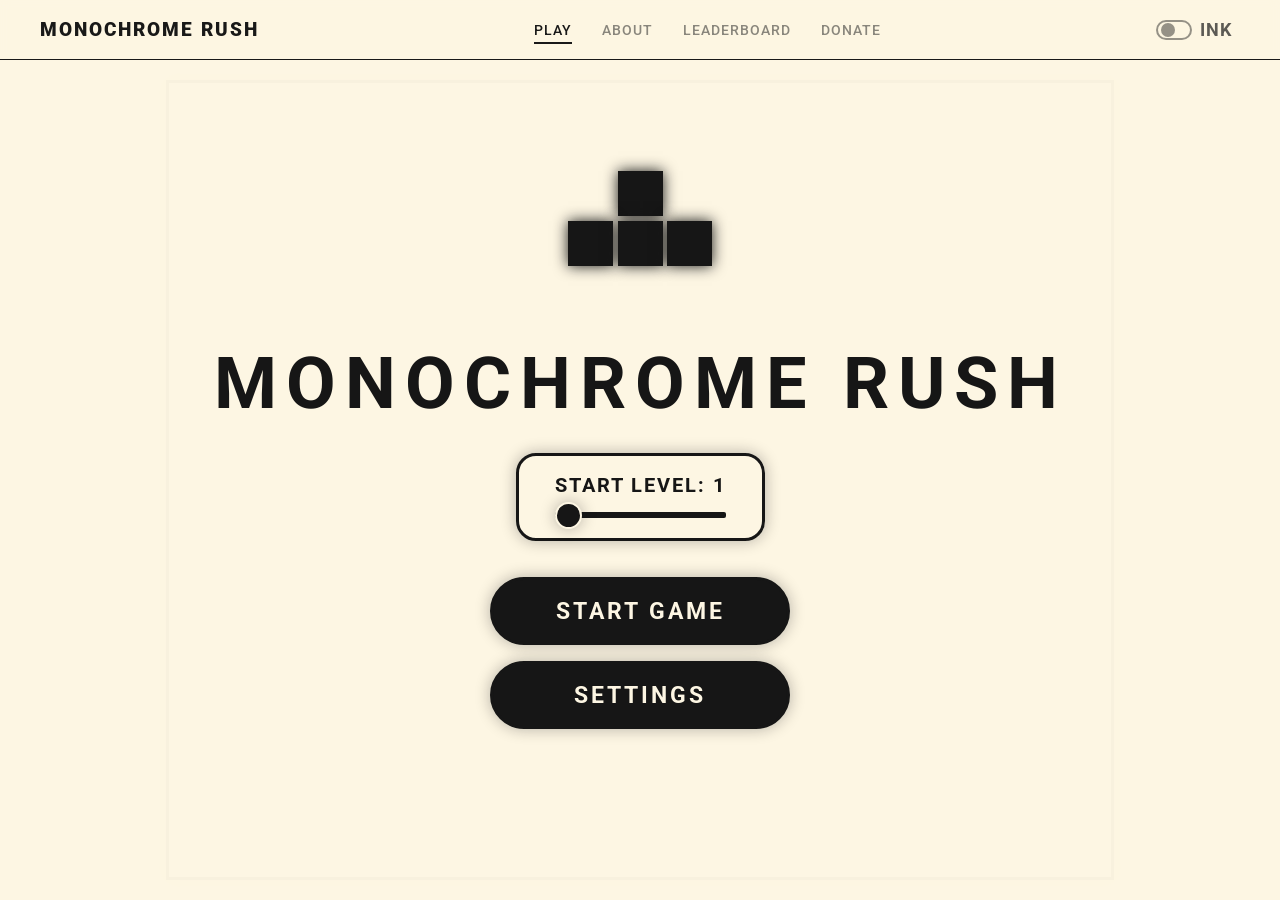
<file: level0/tetris/index.html>
<!doctype html>
<html lang="en">

<head>
  <meta charset="UTF-8" />
  <meta name="viewport" content="width=device-width, initial-scale=1.0" />

  <!-- SEO Meta Tags (brand-safe phrasing) -->
  <title>Monochrome Rush - Minimalist High-Gravity Block Stack</title>
  <meta name="description"
    content="Drop into Monochrome Rush: a minimalist, fan-made, browser-based block stack with high gravity, fast locks, and an addictive single mode built for flow. Practice tight spins, quick clears, and leaderboard runs without downloads.">
  <meta name="keywords"
    content="block puzzle challenge, falling blocks speed, browser puzzle game, stacking trainer, monochrome rush, high gravity puzzle, leaderboard speed run, fast lock delay, competitive puzzle players">
  <meta name="author" content="Eric Lam">
  <link rel="canonical" href="https://monochrome-rush.com/" />

  <!-- Open Graph / Facebook -->
  <meta property="og:type" content="website">
  <meta property="og:url" content="https://monochrome-rush.com/">
  <meta property="og:title" content="Monochrome Rush - High-Gravity Block Stack">
  <meta property="og:description"
    content="Push your limits in a minimalist, fast-paced block-stacking mode with quick locks, sharp spins, and leaderboard runs.">
  <meta property="og:image" content="https://monochrome-rush.com/preview-image.jpg">

  <!-- Twitter -->
  <meta property="twitter:card" content="summary_large_image">
  <meta property="twitter:url" content="https://monochrome-rush.com/">
  <meta property="twitter:title" content="Monochrome Rush - High-Gravity Block Stack">
  <meta property="twitter:description"
    content="Minimalist speed block stack with one fast mode, crisp controls, and a focus on flow and leaderboard chases.">
  <meta property="twitter:image" content="https://monochrome-rush.com/preview-image.jpg">

  <!-- Fonts -->
  <link href="https://fonts.googleapis.com/icon?family=Material+Icons" rel="stylesheet">
  <link rel="preconnect" href="https://fonts.googleapis.com">
  <link rel="preconnect" href="https://fonts.gstatic.com" crossorigin>
  <link
    href="https://fonts.googleapis.com/css2?family=Roboto:ital,wght@0,100;0,300;0,400;0,500;0,700;0,900;1,100;1,300;1,400;1,500;1,700;1,900&display=swap"
    rel="stylesheet">
  <link rel="stylesheet" href="./src/style.css">
  <link rel="icon" type="image/svg+xml" href="favicon.svg">


  <!-- Structured Data (JSON-LD) -->
  <script type="application/ld+json">
  {
    "@context": "https://schema.org",
    "@type": "VideoGame",
    "name": "Monochrome Rush",
    "description": "A minimalist, high-speed block stacking game designed for focus and flow.",
    "genre": ["Puzzle", "Arcade"],
    "playMode": "SinglePlayer",
    "applicationCategory": "Game",
    "operatingSystem": "Any",
    "author": {
      "@type": "Person",
      "name": "Eric Lam"
    },
    "offers": {
      "@type": "Offer",
      "price": "0",
      "priceCurrency": "USD"
    }
  }
  </script>
  <script type="application/ld+json">
  {
    "@context": "https://schema.org",
    "@type": "FAQPage",
    "mainEntity": [
      {
        "@type": "Question",
        "name": "Is Monochrome Rush built for players who want a tougher falling-block challenge?",
        "acceptedAnswer": {
          "@type": "Answer",
          "text": "Yes. Monochrome Rush uses fast gravity, snappy locks, and a focused single mode to help competitive players sharpen stacking, spins, and downstacking in a familiar falling-block ruleset."
        }
      },
      {
        "@type": "Question",
        "name": "What makes the gameplay feel different?",
        "acceptedAnswer": {
          "@type": "Answer",
          "text": "The single mode leans on high gravity and short lock delay. A modern rotation system lets pieces kick off walls for tight spins while a seven-piece bag randomizer keeps shape droughts rare."
        }
      },
      {
        "@type": "Question",
        "name": "How do leaderboards work?",
        "acceptedAnswer": {
          "@type": "Answer",
          "text": "Submit your score and clear time after a run to appear on the global leaderboard. Compete for Rank 1 by optimizing pieces, reducing misdrops, and chaining line clears."
        }
      }
    ]
  }
  </script>
</head>

<body>
  <nav id="top-nav">
    <div class="nav-logo">MONOCHROME RUSH</div>
    <ul class="nav-links">
      <li><a href="#" class="nav-item active" data-target="play-section">PLAY</a></li>
      <li><a href="#" class="nav-item" data-target="about-section">ABOUT</a></li>
      <li><a href="#" class="nav-item" data-target="leaderboard-section">LEADERBOARD</a></li>
      <li><a href="#" class="nav-item" data-target="donate-section">DONATE</a></li>
    </ul>
    <div class="nav-theme-toggle">
      <label class="switch nav-switch">
        <input type="checkbox" id="theme-toggle">
        <span class="slider round"></span>
      </label>
      <span id="theme-label" class="nav-theme-label">INK</span>
    </div>
  </nav>

  <div id="app">
    <main>
      <!-- PLAY SECTION -->
      <section id="play-section" class="page-section active">
        <div class="game-container">
          <canvas id="gameCanvas" width="950" height="800"></canvas>

          <div id="ui-layer">
            <div id="score-display">SCORE: 0</div>
            <div id="level-display">LEVEL: 0</div>
            <div id="lines-display">LINES: 0</div>
            <div id="time-display">00:00.00</div>
          </div>
        </div>

      </section>

      <!-- ABOUT SECTION -->
      <section id="about-section" class="page-section hidden">
        <div class="content-container about-minimal">
          <h1>Monochrome Rush</h1>
          <p class="intro">A minimalist, browser-based block stack. One mode. High gravity. Fast locks. No clutter.</p>

          <div class="about-block">
            <h2>Controls</h2>
            <ul>
              <li>← → move &nbsp;·&nbsp; ↓ soft drop &nbsp;·&nbsp; Space hard drop</li>
              <li>Z / X rotate &nbsp;·&nbsp; C hold &nbsp;·&nbsp; ESC pause</li>
            </ul>
          </div>

          <div class="about-block">
            <h2>Credits</h2>
            <ul>
              <li><strong>Eric Lam</strong> — Developer</li>
            </ul>
          </div>

          <p class="legal-note">Fan-made. Not affiliated with The Tetris Company.</p>
        </div>
      </section>

      <!-- LEADERBOARD SECTION -->
      <section id="leaderboard-section" class="page-section hidden">
        <div class="content-container">
          <div class="leaderboard-header">
            <h1>Leaderboard</h1>
            <button id="leaderboard-refresh-btn" class="btn-secondary" title="Refresh leaderboard">&#8635;</button>
          </div>
          <div id="leaderboard-loading"><div class="spinner"></div></div>
          <div id="leaderboard-content" class="leaderboard-placeholder hidden">
            <div id="leaderboard-list">
              <!-- Dynamic Rows will be injected here -->
            </div>
          </div>
        </div>
      </section>

      <!-- DONATE SECTION -->
      <section id="donate-section" class="page-section hidden">
        <div class="content-container donate-container">
          <p class="donate-intro">Monochrome Rush is free, ad-free, and built for players — if you want to keep the leaderboard running, this is how.</p>
          <button id="confirm-donate-btn">PROCEED TO DONATE ($1)</button>
        </div>
      </section>
    </main>

    <div id="menu-overlay" class="overlay">
      <div class="logo-icon">
        <div class="logo-block"></div>
        <div class="logo-block"></div>
        <div class="logo-block"></div>
        <div class="logo-block"></div>
      </div>
      <h1>MONOCHROME RUSH</h1>
      <div class="menu-item level-selector-container">
        <label for="start-level">START LEVEL: <span id="start-level-value">1</span></label>
        <input type="range" id="start-level" min="1" max="25" value="1">
      </div>

      <button id="start-btn">START GAME</button>
      <button id="menu-settings-btn">SETTINGS</button>
    </div>

    <div id="game-over-overlay" class="overlay hidden">
      <h1>GAME OVER</h1>
      <div id="final-score">SCORE: 0</div>

      <div id="highscore-form" class="hidden">
        <label for="player-name" id="player-name-label">ENTER YOUR NAME FOR THE LEADERBOARD</label>
        <input type="text" id="player-name" placeholder="YOUR NAME" maxlength="15" autocapitalize="none" autocomplete="off">
        <button id="submit-score-btn">SUBMIT SCORE</button>
      </div>

      <div id="score-submit-success" class="hidden">SCORE SUBMITTED!</div>
      <button id="restart-btn">RETRY</button>
      <button id="back-to-menu-btn">MAIN MENU</button>
      <button id="view-leaderboard-btn">LEADERBOARD</button>
    </div>

    <div id="victory-overlay" class="overlay hidden">
      <h1>VICTORY!</h1>
      <div class="victory-details">
        <div>MASTER RANK ACHIEVED</div>
        <div id="victory-score">SCORE: 0</div>
        <div id="victory-time">TIME: 00:00.00</div>
      </div>
      <button id="victory-restart-btn">PLAY AGAIN</button>
    </div>
  </div>
  <div id="pause-overlay" class="overlay hidden">
    <h1>PAUSED</h1>
    <div class="breathe-ring"></div>
    <p class="breathe-label">breathe</p>
    <button id="resume-btn">RESUME</button>
    <button id="pause-restart-btn">RESTART</button>
    <button id="pause-settings-btn">SETTINGS</button>
    <button id="pause-menu-btn">MAIN MENU</button>
  </div>

  <div id="settings-overlay" class="overlay hidden">
    <h1>SETTINGS</h1>

    <div class="settings-tabs">
      <button class="settings-tab active" data-tab="general">GENERAL</button>
      <button class="settings-tab" data-tab="keybinds">KEYBINDS</button>
    </div>

    <div class="settings-panel" id="tab-general">
      <div class="setting-row">
        <div class="setting-label">
          <span>DAS</span>
          <span id="das-value-display">100 ms</span>
        </div>
        <input type="range" id="das-slider" min="0" max="300" value="100" step="1">
      </div>

      <div class="setting-row">
        <div class="setting-label">
          <span>ARR</span>
          <span id="arr-value-display">30 ms</span>
        </div>
        <input type="range" id="arr-slider" min="0" max="100" value="30" step="1">
      </div>

      <div class="setting-row">
        <div class="setting-label">
          <span>SCREEN SHAKE</span>
          <span id="shake-value-display">100 %</span>
        </div>
        <input type="range" id="shake-slider" min="0" max="100" value="100" step="10">
      </div>

      <div class="setting-row">
        <div class="setting-label">
          <span>SFX VOLUME</span>
          <span id="sfx-value-display">100 %</span>
        </div>
        <input type="range" id="sfx-slider" min="0" max="100" value="100" step="10">
      </div>

      <div class="setting-row setting-toggle-row">
        <span class="setting-label-text">LINE CLEAR FLASH</span>
        <label class="switch">
          <input type="checkbox" id="lineclear-toggle" checked>
          <span class="slider round"></span>
        </label>
      </div>
      <button id="reset-general-btn">RESET TO DEFAULTS</button>
    </div>

    <div class="settings-panel hidden" id="tab-keybinds">
      <div class="keybind-row">
        <span class="keybind-label">MOVE LEFT</span>
        <button class="key-btn" data-action="moveLeft"></button>
      </div>
      <div class="keybind-row">
        <span class="keybind-label">MOVE RIGHT</span>
        <button class="key-btn" data-action="moveRight"></button>
      </div>
      <div class="keybind-row">
        <span class="keybind-label">SOFT DROP</span>
        <button class="key-btn" data-action="softDrop"></button>
      </div>
      <div class="keybind-row">
        <span class="keybind-label">ROTATE CCW</span>
        <button class="key-btn" data-action="rotateCCW"></button>
      </div>
      <div class="keybind-row">
        <span class="keybind-label">ROTATE CW</span>
        <button class="key-btn" data-action="rotateCW"></button>
      </div>
      <div class="keybind-row">
        <span class="keybind-label">HARD DROP</span>
        <button class="key-btn" data-action="hardDrop"></button>
      </div>
      <div class="keybind-row">
        <span class="keybind-label">HOLD</span>
        <button class="key-btn" data-action="hold"></button>
      </div>
      <button id="reset-keybinds-btn">RESET TO DEFAULTS</button>
    </div>

    <button id="settings-close-btn">CLOSE</button>
  </div>

  <div id="toast-notification" class="hidden"></div>
  <script type="module" src="./src/main.js"></script>
</body>

</html>
</file>
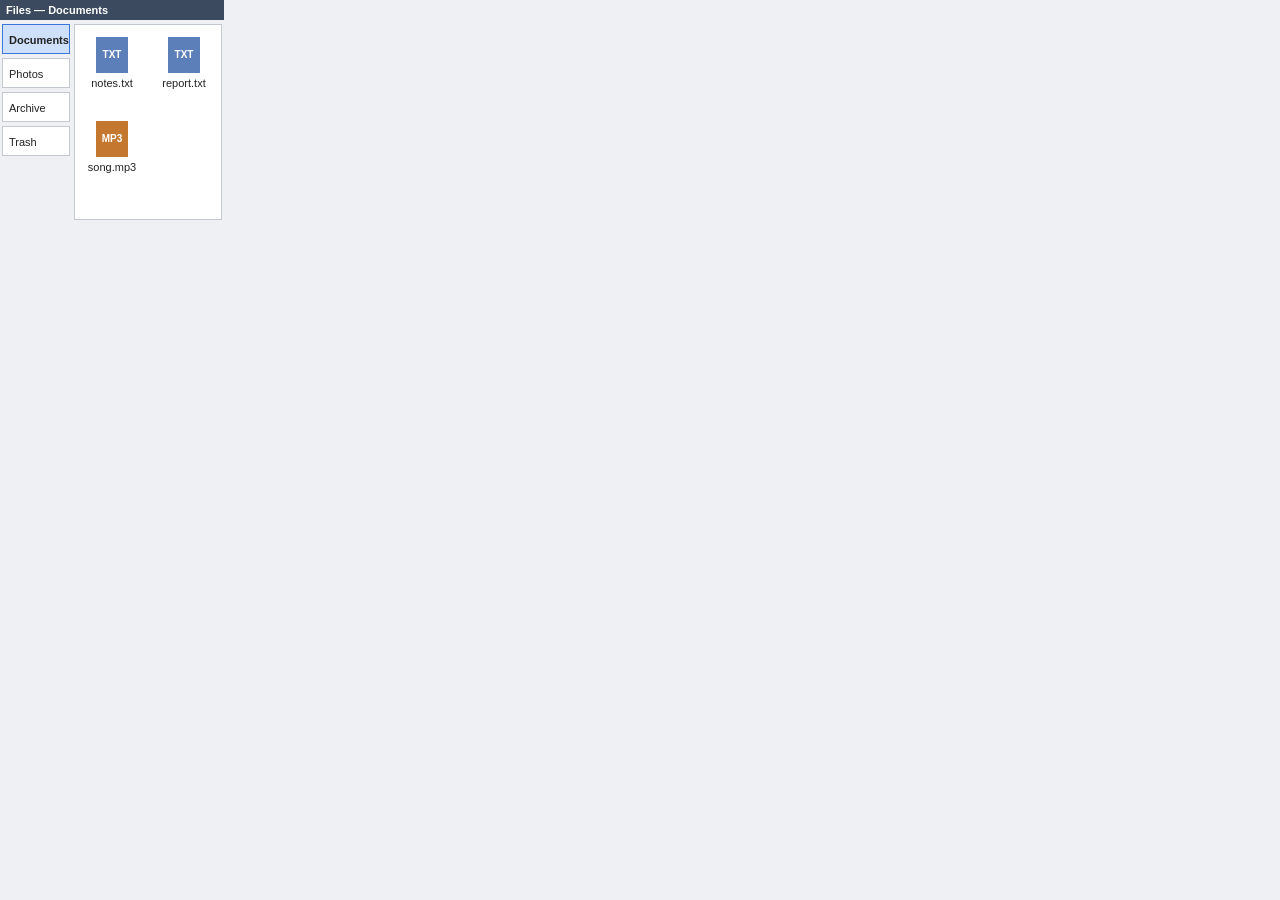
<file: level0/files.html>
<!doctype html>
<html>
<head>
<meta charset="utf-8">
<style>
  /* 224x224 file manager. Deterministic: picture depends only on the state. Square corners only (no AA noise). */
  * { box-sizing: border-box; transition: none !important; animation: none !important; }
  body { margin: 0; width: 224px; height: 224px; background: #eef0f3; font-family: Arial, sans-serif; font-size: 11px; color: #222; overflow: hidden; user-select: none; }
  #title { position: absolute; left: 0; top: 0; width: 224px; height: 20px; line-height: 20px; padding-left: 6px; background: #3b4a5e; color: #fff; font-weight: bold; }
  .folder { position: absolute; left: 2px; width: 68px; height: 30px; line-height: 30px; padding-left: 6px; border: 1px solid #c4c9d1; background: #fff; }
  .folder.cur { background: #cfe0fa; border-color: #3a77d8; font-weight: bold; }
  #pane { position: absolute; left: 74px; top: 24px; width: 148px; height: 196px; background: #fff; border: 1px solid #c4c9d1; }
  .tile { position: absolute; width: 66px; height: 70px; text-align: center; }
  .icon { width: 32px; height: 36px; margin: 6px auto 4px; color: #fff; font-weight: bold; line-height: 36px; font-size: 10px; }
  .txt { background: #5d7fb9; } .jpg { background: #3f9d5c; } .mp3 { background: #c4782f; }
  #empty { position: absolute; left: 0; top: 80px; width: 146px; text-align: center; color: #999; }
  #preview { position: absolute; left: 74px; top: 24px; width: 148px; height: 196px; background: #fdfbe9; border: 2px solid #3b4a5e; display: none; }
  #pname { position: absolute; left: 0; top: 18px; width: 144px; text-align: center; font-size: 14px; font-weight: bold; }
  #pbody { position: absolute; left: 10px; top: 52px; width: 124px; height: 90px; border: 1px dashed #aaa; }
  #close { position: absolute; left: 44px; top: 156px; width: 56px; height: 22px; line-height: 20px; text-align: center; border: 1px solid #3b4a5e; background: #fff; }
</style>
</head>
<body>
<div id="title"></div>
<div class="folder" style="top:24px">Documents</div>
<div class="folder" style="top:58px">Photos</div>
<div class="folder" style="top:92px">Archive</div>
<div class="folder" style="top:126px">Trash</div>
<div id="pane"></div>
<div id="preview"><div id="pname"></div><div id="pbody"></div><div id="close">Close</div></div>
<script>
  const FOLDERS = ['Documents', 'Photos', 'Archive', 'Trash'];
  const FILES = ['notes.txt', 'photo.jpg', 'report.txt', 'song.mp3'];   // sorted by name
  const DEFAULT = { loc: [0, 1, 0, 0], cur: 0, preview: -1 };           // folder index of each file
  let s = JSON.parse(JSON.stringify(DEFAULT)), drag = -1;
  const folders = [...document.querySelectorAll('.folder')], $ = id => document.getElementById(id);
  const SLOTS = [[4, 6], [76, 6], [4, 90], [76, 90]];
  function render() {
    $('title').textContent = 'Files — ' + FOLDERS[s.cur];
    folders.forEach((e, i) => e.classList.toggle('cur', i === s.cur));
    const here = FILES.map((f, i) => i).filter(i => s.loc[i] === s.cur);
    $('pane').innerHTML = here.map((i, k) => {
      const ext = FILES[i].split('.')[1];
      return `<div class="tile" data-f="${i}" style="left:${SLOTS[k][0]}px;top:${SLOTS[k][1]}px">` +
             `<div class="icon ${ext}" data-f="${i}">${ext.toUpperCase()}</div><div data-f="${i}">${FILES[i]}</div></div>`;
    }).join('') + (here.length ? '' : '<div id="empty">(empty)</div>');
    $('preview').style.display = s.preview >= 0 ? 'block' : 'none';
    $('pname').textContent = s.preview >= 0 ? FILES[s.preview] : '';
    window.__state = JSON.parse(JSON.stringify(s));
  }
  const fileAt = e => { const f = e.target.dataset && e.target.dataset.f; return f === undefined ? -1 : +f; };
  document.addEventListener('mousedown', e => {
    if (s.preview >= 0) { if (e.target.id === 'close') { s.preview = -1; render(); } return; }  // modal preview
    const fi = folders.indexOf(e.target);
    if (fi >= 0) { s.cur = fi; render(); return; }
    drag = fileAt(e);                                                    // start dragging a file tile
  });
  document.addEventListener('mouseup', e => {
    if (drag >= 0) {
      const fi = folders.indexOf(e.target);
      if (fi >= 0 && fi !== s.loc[drag]) { s.loc[drag] = fi; render(); }  // dropped on another folder: move
    }
    drag = -1;
  });
  document.addEventListener('dblclick', e => {
    if (s.preview >= 0) return;
    const f = fileAt(e);
    if (f >= 0) { s.preview = f; render(); }                             // double-click a file: preview
  });
  window.__set = st => { s = JSON.parse(JSON.stringify(st)); drag = -1; render(); };
  render();
</script>
</body>
</html>
</file>
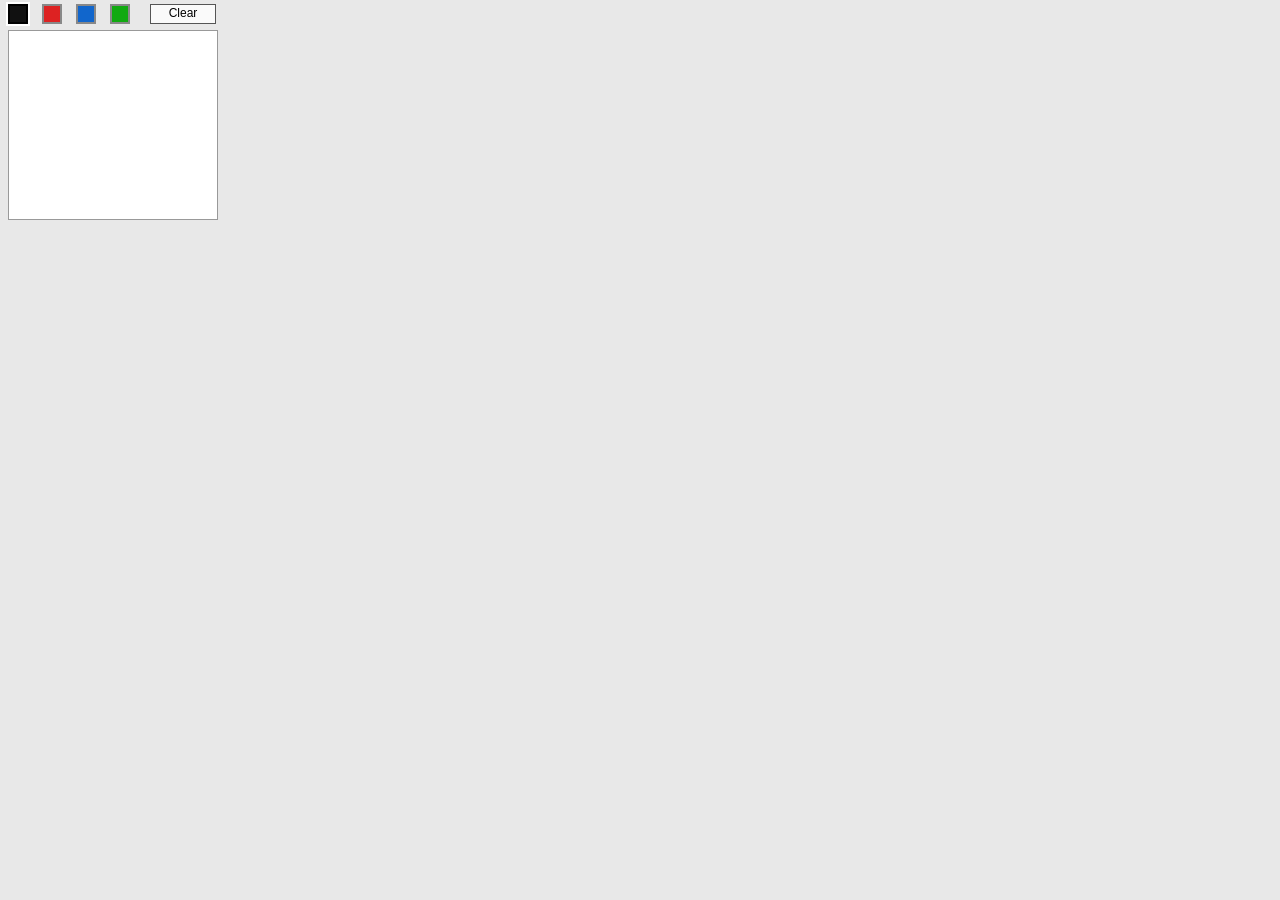
<file: level0/paint.html>
<!doctype html>
<html>
<head>
<meta charset="utf-8">
<style>
  /* 224x224 page, deterministic: no animation, no hover; drawing only through mouse drags on the canvas */
  * { box-sizing: border-box; transition: none !important; animation: none !important; }
  body { margin: 0; width: 224px; height: 224px; background: #e8e8e8; font-family: Arial, sans-serif; overflow: hidden; user-select: none; }
  .sw { position: absolute; top: 4px; width: 20px; height: 20px; border: 2px solid #888; }
  .sw.on { border: 2px solid #000; outline: 2px solid #fff; }
  #clear { position: absolute; top: 4px; left: 150px; width: 66px; height: 20px; line-height: 16px; font-size: 12px; text-align: center; border: 1px solid #555; background: #fafafa; }
  canvas { position: absolute; top: 30px; left: 8px; background: #fff; border: 1px solid #999; }
</style>
</head>
<body>
<div class="sw" style="left:8px;background:#111"></div>
<div class="sw" style="left:42px;background:#d22"></div>
<div class="sw" style="left:76px;background:#16c"></div>
<div class="sw" style="left:110px;background:#1a1"></div>
<div id="clear">Clear</div>
<canvas id="c" width="208" height="188"></canvas>
<script>
  const COLORS = ['#111', '#d22', '#16c', '#1a1'];
  const cv = document.getElementById('c'), ctx = cv.getContext('2d');
  const sw = [...document.querySelectorAll('.sw')];
  let color = 0, down = null;
  function pick(i) { color = i; sw.forEach((e, j) => e.classList.toggle('on', j === i)); }
  function clearCanvas() { ctx.fillStyle = '#fff'; ctx.fillRect(0, 0, cv.width, cv.height); }
  sw.forEach((e, i) => e.addEventListener('mousedown', () => pick(i)));
  document.getElementById('clear').addEventListener('mousedown', clearCanvas);
  const pos = e => { const r = cv.getBoundingClientRect(); return [e.clientX - r.left, e.clientY - r.top]; };
  cv.addEventListener('mousedown', e => { down = pos(e); });
  window.addEventListener('mousemove', e => {  // draw each segment of the drag as it happens
    if (!down) return;
    const p = pos(e);
    ctx.strokeStyle = COLORS[color]; ctx.lineWidth = 6; ctx.lineCap = 'round';
    ctx.beginPath(); ctx.moveTo(down[0], down[1]); ctx.lineTo(p[0], p[1]); ctx.stroke();
    down = p;
  });
  window.addEventListener('mouseup', () => { down = null; });
  window.__state = () => ({ color });
  window.__pixels = () => Array.from(ctx.getImageData(0, 0, cv.width, cv.height).data.filter((_, i) => i % 4 !== 3));
  pick(0); clearCanvas();
</script>
</body>
</html>
</file>
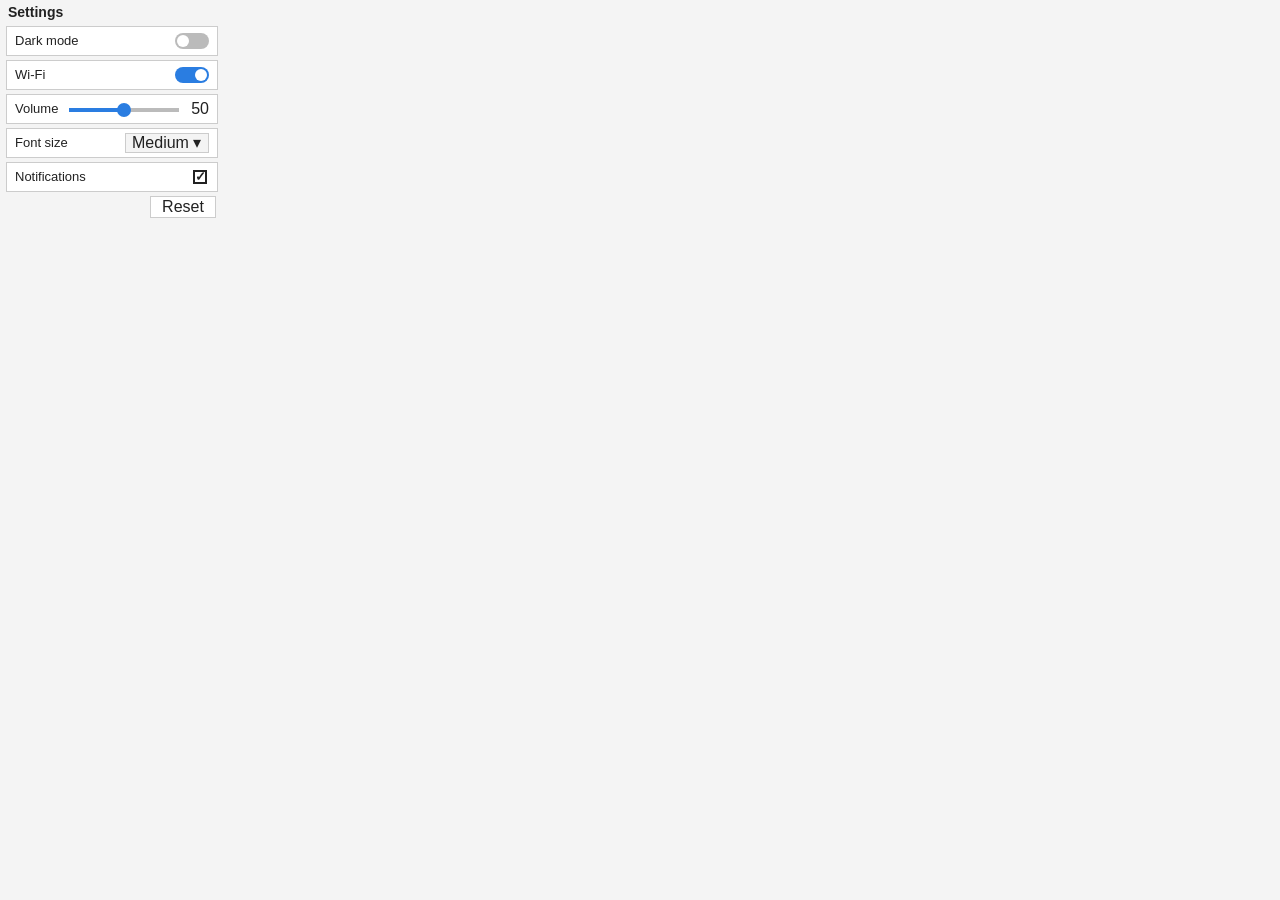
<file: level0/settings.html>
<!doctype html>
<html>
<head>
<meta charset="utf-8">
<style>
  /* 224x224 settings app. Deterministic: the picture depends only on the state (no animation, no hover). */
  * { box-sizing: border-box; transition: none !important; animation: none !important; }
  body { margin: 0; width: 224px; height: 224px; font-family: Arial, sans-serif; overflow: hidden; user-select: none;
         background: var(--bg); color: var(--fg); }
  body.light { --bg: #f4f4f4; --fg: #222; --card: #fff; --line: #ccc; --on: #2a7de1; --off: #bbb; }
  body.dark  { --bg: #1d1f23; --fg: #eee; --card: #2b2e34; --line: #555; --on: #49a0ff; --off: #666; }
  #title { position: absolute; top: 0; left: 0; width: 224px; height: 24px; line-height: 24px; padding-left: 8px; font-weight: bold; font-size: 14px; }
  .row { position: absolute; left: 6px; width: 212px; height: 30px; background: var(--card); border: 1px solid var(--line); }
  .lab { position: absolute; left: 8px; top: 0; line-height: 28px; }
  .tog { position: absolute; right: 8px; top: 6px; width: 34px; height: 16px; border-radius: 8px; background: var(--off); }
  .tog.on { background: var(--on); }
  .tog::after { content: ''; position: absolute; top: 2px; left: 2px; width: 12px; height: 12px; border-radius: 6px; background: #fff; }
  .tog.on::after { left: 20px; }
  #track { position: absolute; left: 62px; top: 13px; width: 110px; height: 4px; background: var(--off); }
  #track::before { content: ''; position: absolute; left: -7px; right: -7px; top: -8px; height: 20px; }  /* bigger hit area */
  #fill { position: absolute; left: 0; top: 0; height: 4px; background: var(--on); }
  #knob { position: absolute; top: -5px; width: 14px; height: 14px; border-radius: 7px; background: var(--on); margin-left: -7px; }
  #vol { position: absolute; right: 8px; line-height: 28px; width: 26px; text-align: right; }
  #font { position: absolute; right: 8px; top: 4px; width: 84px; height: 20px; line-height: 18px; border: 1px solid var(--line); padding-left: 6px; background: var(--bg); }
  #menu { position: absolute; left: 128px; top: 133px; width: 84px; border: 1px solid var(--fg); background: var(--card); display: none; z-index: 2; }
  #menu div { height: 20px; line-height: 20px; padding-left: 6px; }
  #menu div.sel { background: var(--on); color: #fff; }
  .chk { position: absolute; right: 10px; top: 7px; width: 14px; height: 14px; border: 2px solid var(--fg); text-align: center; line-height: 9px; font-size: 13px; font-weight: bold; }
  #reset { position: absolute; left: 150px; top: 196px; width: 66px; height: 22px; line-height: 20px; text-align: center; border: 1px solid var(--line); background: var(--card); }
</style>
</head>
<body class="light">
<div id="title">Settings</div>
<div class="row" style="top:26px"><span class="lab">Dark mode</span><div class="tog" id="dark"></div></div>
<div class="row" style="top:60px"><span class="lab">Wi-Fi</span><div class="tog" id="wifi"></div></div>
<div class="row" style="top:94px"><span class="lab">Volume</span><div id="track"><div id="fill"></div><div id="knob"></div></div><span id="vol"></span></div>
<div class="row" style="top:128px"><span class="lab">Font size</span><div id="font"></div></div>
<div class="row" style="top:162px"><span class="lab">Notifications</span><div class="chk" id="notif"></div></div>
<div id="reset">Reset</div>
<div id="menu"><div>Small</div><div>Medium</div><div>Large</div></div>
<script>
  const FONTS = ['Small', 'Medium', 'Large'], SIZES = [11, 13, 15];
  const DEFAULT = { dark: false, wifi: true, volume: 50, font: 1, notif: true, menu: false };
  let s = { ...DEFAULT }, dragging = false;
  const $ = id => document.getElementById(id);
  function render() {
    document.body.className = s.dark ? 'dark' : 'light';
    $('dark').classList.toggle('on', s.dark); $('wifi').classList.toggle('on', s.wifi);
    $('fill').style.width = (s.volume * 1.1) + 'px'; $('knob').style.left = (s.volume * 1.1) + 'px'; $('vol').textContent = s.volume;
    $('font').textContent = FONTS[s.font] + ' ▾';
    document.querySelectorAll('.lab').forEach(e => e.style.fontSize = SIZES[s.font] + 'px');
    $('notif').textContent = s.notif ? '✓' : '';
    $('menu').style.display = s.menu ? 'block' : 'none';
    [...$('menu').children].forEach((e, i) => e.classList.toggle('sel', i === s.font));
    window.__state = JSON.parse(JSON.stringify(s));
  }
  const volAt = x => Math.max(0, Math.min(100, Math.round((x - $('track').getBoundingClientRect().left) / 1.1 / 10) * 10));
  document.addEventListener('mousedown', e => {
    const t = e.target;
    if (s.menu) {                                   // an open menu takes the next click
      const i = [...$('menu').children].indexOf(t);
      if (i >= 0) s.font = i;
      s.menu = false; render(); return;
    }
    if (t.id === 'dark') s.dark = !s.dark;
    else if (t.id === 'wifi') s.wifi = !s.wifi;
    else if (t.id === 'notif') s.notif = !s.notif;
    else if (t.id === 'font') s.menu = true;
    else if (t.id === 'reset') s = { ...DEFAULT };
    else if (t.id === 'track' || t.id === 'fill' || t.id === 'knob') { dragging = true; s.volume = volAt(e.clientX); }
    render();
  });
  document.addEventListener('mousemove', e => { if (dragging) { s.volume = volAt(e.clientX); render(); } });
  document.addEventListener('mouseup', () => { dragging = false; });
  window.__set = st => { s = { ...st }; dragging = false; render(); };  // for reproducible rendering of a state
  render();
</script>
</body>
</html>
</file>
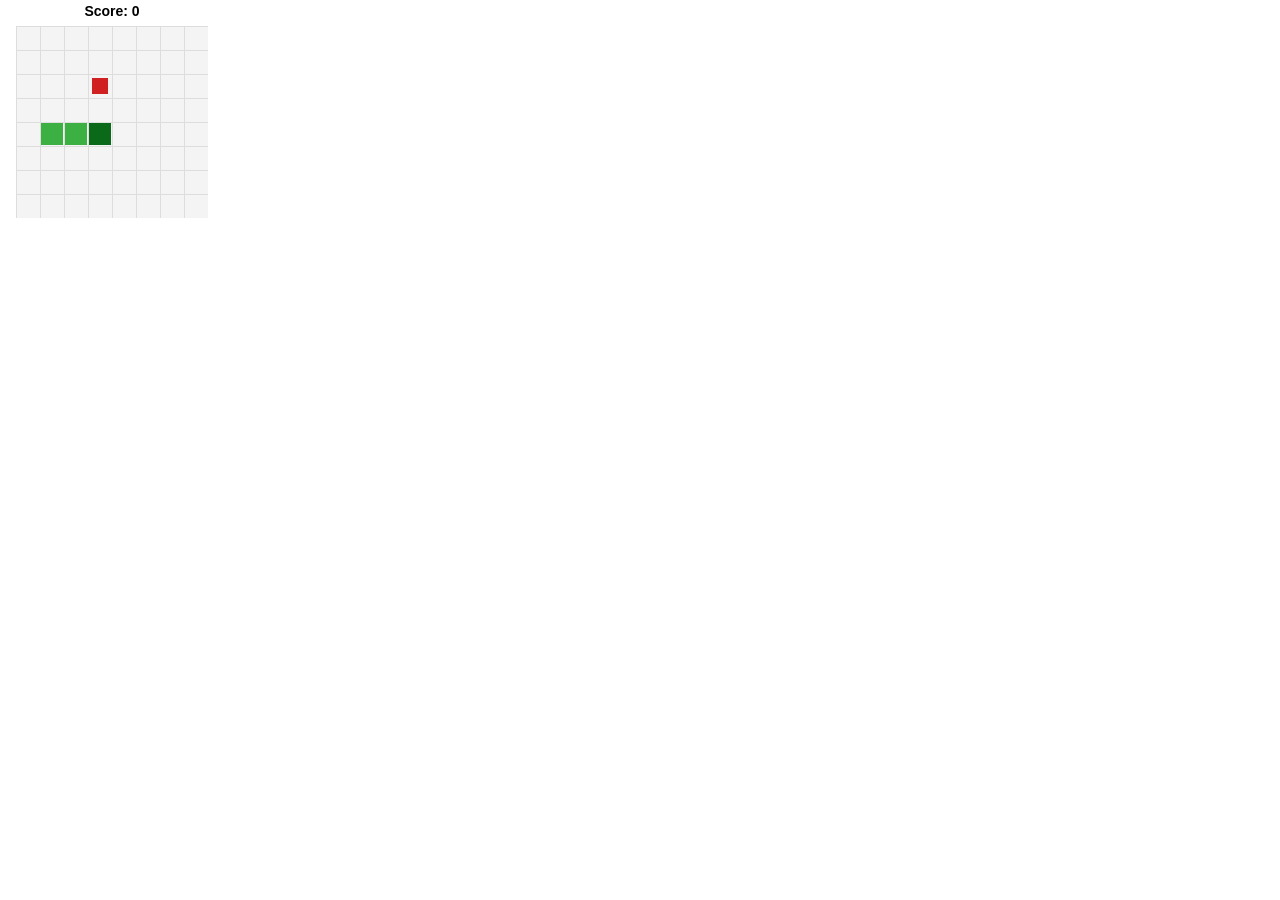
<file: level0/snake.html>
<!doctype html>
<html>
<head>
<meta charset="utf-8">
<style>
  /* 224x224 page; time only moves when step() is called (one tick), so collection is exact */
  * { box-sizing: border-box; transition: none !important; animation: none !important; }
  body { margin: 0; width: 224px; height: 224px; background: #fff; font-family: Arial, sans-serif; overflow: hidden; }
  #status { position: absolute; top: 0; left: 0; width: 224px; height: 22px; line-height: 22px; text-align: center; font-size: 14px; font-weight: bold; }
  canvas { position: absolute; top: 26px; left: 16px; }
</style>
</head>
<body>
<div id="status"></div>
<canvas id="c" width="192" height="192"></canvas>
<script>
  const N = 8, C = 24;                                   // 8x8 cells of 24px
  const DIR = { U: [0, -1], D: [0, 1], L: [-1, 0], R: [1, 0] }, OPP = { U: 'D', D: 'U', L: 'R', R: 'L' };
  const KEY = { ArrowUp: 'U', ArrowDown: 'D', ArrowLeft: 'L', ArrowRight: 'R' };
  const ctx = document.getElementById('c').getContext('2d');
  let s;
  function newFood() {                                   // the random part: any free cell
    const free = [];
    for (let y = 0; y < N; y++) for (let x = 0; x < N; x++)
      if (!s.snake.some(p => p[0] === x && p[1] === y)) free.push([x, y]);
    return free.length ? free[Math.floor(Math.random() * free.length)] : null;
  }
  function reset() { s = { snake: [[3, 4], [2, 4], [1, 4]], dir: 'R', next: 'R', food: null, score: 0, dead: false }; s.food = newFood(); render(); }
  document.addEventListener('keydown', e => {
    const k = KEY[e.key];
    if (k && !s.dead && k !== OPP[s.dir]) s.next = k;   // reversing into yourself is ignored
    if (e.key === 'Enter' && s.dead) reset();
  });
  function step() {                                      // one tick of the clock
    if (s.dead) return;
    s.dir = s.next;
    const h = [s.snake[0][0] + DIR[s.dir][0], s.snake[0][1] + DIR[s.dir][1]];
    const eat = s.food && h[0] === s.food[0] && h[1] === s.food[1];
    const body = eat ? s.snake : s.snake.slice(0, -1);
    if (h[0] < 0 || h[1] < 0 || h[0] >= N || h[1] >= N || body.some(p => p[0] === h[0] && p[1] === h[1])) { s.dead = true; render(); return; }
    s.snake = [h, ...body];
    if (eat) { s.score++; s.food = newFood(); }
    render();
  }
  function render() {
    document.getElementById('status').textContent = s.dead ? `Game over: ${s.score}. Enter` : `Score: ${s.score}`;
    ctx.fillStyle = '#f4f4f4'; ctx.fillRect(0, 0, 192, 192);
    ctx.strokeStyle = '#ddd'; ctx.lineWidth = 1;
    for (let i = 0; i <= N; i++) { ctx.beginPath(); ctx.moveTo(i * C + 0.5, 0); ctx.lineTo(i * C + 0.5, 192); ctx.moveTo(0, i * C + 0.5); ctx.lineTo(192, i * C + 0.5); ctx.stroke(); }
    if (s.food) { ctx.fillStyle = '#d02020'; ctx.fillRect(s.food[0] * C + 4, s.food[1] * C + 4, C - 8, C - 8); }
    s.snake.forEach((p, i) => { ctx.fillStyle = i === 0 ? (s.dead ? '#555' : '#0a6a1a') : '#3cb043'; ctx.fillRect(p[0] * C + 1, p[1] * C + 1, C - 2, C - 2); });
    window.__state = JSON.parse(JSON.stringify(s));
  }
  reset();
</script>
</body>
</html>
</file>
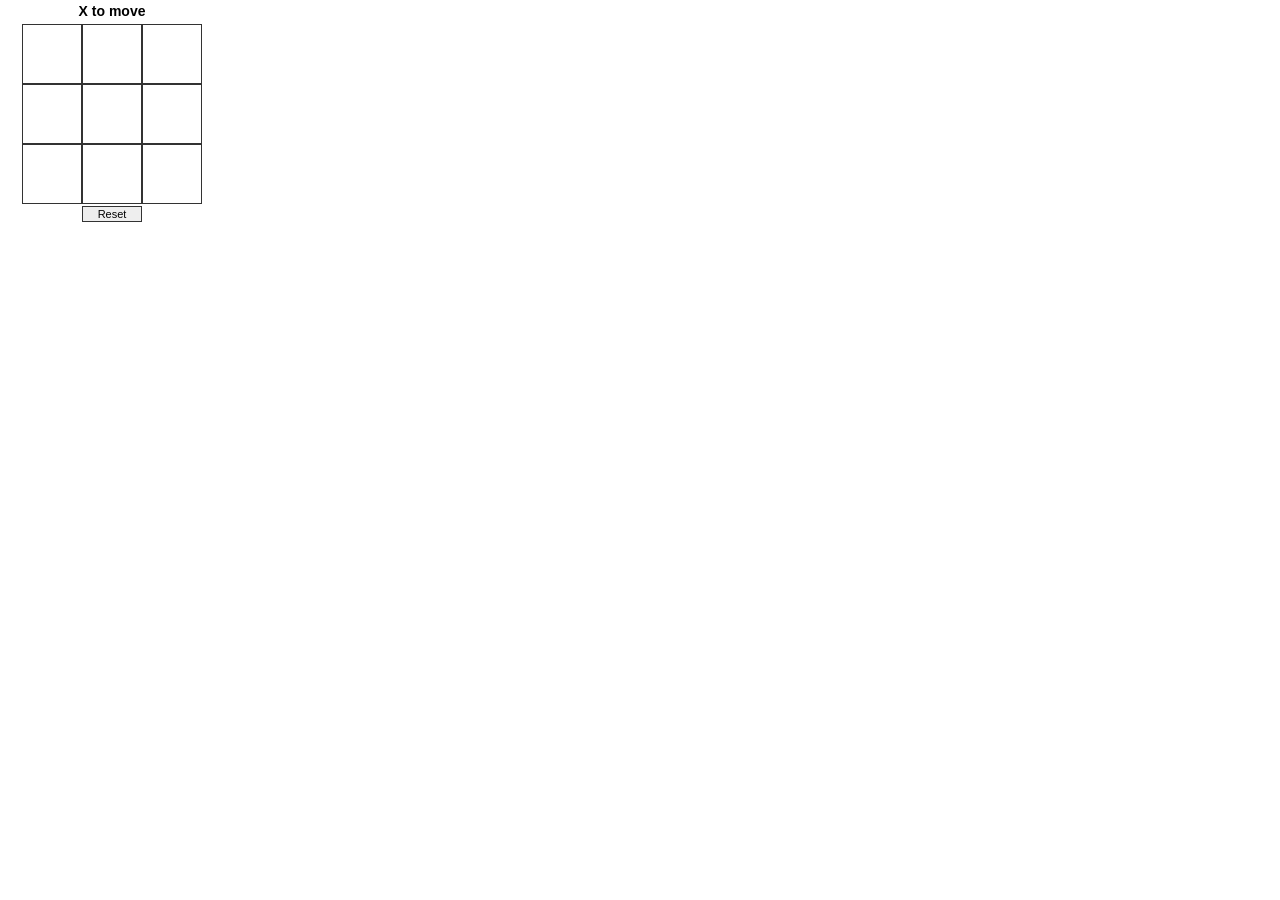
<file: level0/tictactoe.html>
<!doctype html>
<html>
<head>
<meta charset="utf-8">
<style>
  /* 224x224 page = exactly one DINOv2 input; no hover/animation so the image depends only on the state */
  * { box-sizing: border-box; transition: none !important; animation: none !important; }
  body { margin: 0; width: 224px; height: 224px; background: #fff; font-family: Arial, sans-serif; overflow: hidden; }
  #status { position: absolute; top: 0; left: 0; width: 224px; height: 22px; line-height: 22px; text-align: center; font-size: 14px; font-weight: bold; }
  #board { position: absolute; top: 24px; left: 22px; width: 180px; height: 180px; display: grid; grid-template-columns: repeat(3, 60px); }
  .cell { width: 60px; height: 60px; border: 1px solid #333; font-size: 40px; line-height: 58px; text-align: center; font-weight: bold; }
  .X { color: #1a3fa8; } .O { color: #b0201a; }
  #reset { position: absolute; top: 206px; left: 82px; width: 60px; height: 16px; font-size: 11px; line-height: 14px; text-align: center; border: 1px solid #333; background: #eee; }
</style>
</head>
<body>
<div id="status"></div>
<div id="board"></div>
<div id="reset">Reset</div>
<script>
  const LINES = [[0,1,2],[3,4,5],[6,7,8],[0,3,6],[1,4,7],[2,5,8],[0,4,8],[2,4,6]];
  let s;
  function reset() { s = { board: Array(9).fill(null), turn: 'X', winner: null }; render(); }
  function play(i) {
    if (s.winner || s.board[i]) return;               // clicks on finished games / filled cells do nothing
    s.board[i] = s.turn;
    for (const [a, b, c] of LINES)
      if (s.board[a] && s.board[a] === s.board[b] && s.board[a] === s.board[c]) s.winner = s.board[a];
    if (!s.winner && s.board.every(Boolean)) s.winner = 'draw';
    s.turn = s.turn === 'X' ? 'O' : 'X';
    render();
  }
  function render() {
    document.getElementById('status').textContent =
      s.winner === 'draw' ? 'Draw' : s.winner ? `${s.winner} wins!` : `${s.turn} to move`;
    document.getElementById('board').innerHTML =
      s.board.map((v, i) => `<div class="cell ${v || ''}" onclick="play(${i})">${v || ''}</div>`).join('');
    window.__state = JSON.parse(JSON.stringify(s));
  }
  document.getElementById('reset').onclick = reset;
  reset();
</script>
</body>
</html>
</file>
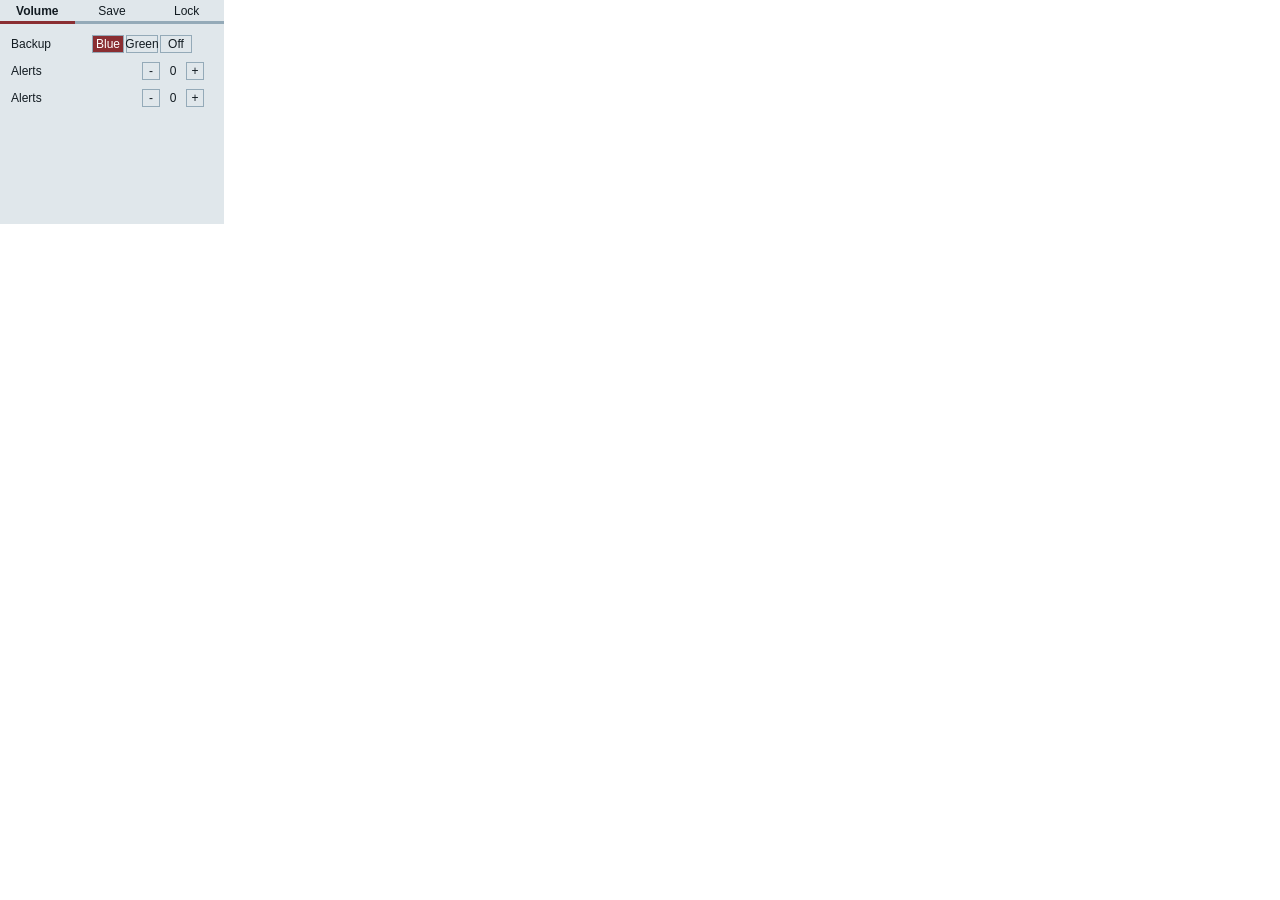
<file: level0/tinyapp.html>
<!doctype html>
<!-- TinyApps (step 3): one page = a different small app per seed (file:///.../tinyapp.html#SEED).
     Widget vocabulary: toggle, checkbox, counter (- / +), radio group, dropdown (opens a menu), button -> dialog
     (OK / Cancel), tabs. Random theme, layout, labels and wiring ("this toggle disables that widget").
     window.__state / window.__set(state) as the other apps; window.__spec = the generated app. Square corners only
     (rounded corners anti-alias differently after partial repaints). -->
<html><head><meta charset="utf-8"><style>
html, body { margin: 0; width: 224px; height: 224px; overflow: hidden; font-family: Arial, sans-serif; }
* { box-sizing: border-box; user-select: none; }
.row { position: absolute; left: 0; width: 224px; display: flex; align-items: center; }
.btn { position: absolute; display: flex; align-items: center; justify-content: center; cursor: default; }
.off { opacity: 0.35; }
</style></head><body><div id="root"></div><script>
const SEED = parseInt(location.hash.slice(1)) || 0;
function mulberry(a) { return () => { a |= 0; a = a + 0x6D2B79F5 | 0; let t = Math.imul(a ^ a >>> 15, 1 | a);
  t = t + Math.imul(t ^ t >>> 7, 61 | t) ^ t; return ((t ^ t >>> 14) >>> 0) / 4294967296; }; }
const R = mulberry(SEED * 7919 + 13), ri = n => Math.floor(R() * n), pick = a => a[ri(a.length)];
const WORDS = ["Wi-Fi", "Sound", "Sync", "Alerts", "Backup", "Night", "Bold", "Grid", "Auto", "Share", "Lock", "Cloud",
  "Music", "Photos", "Mail", "Maps", "Size", "Speed", "Level", "Mode", "Theme", "Color", "Zoom", "Quality", "Volume",
  "Timer", "Repeat", "Shuffle", "Save", "Export", "Reset", "Delete", "Print", "Upload", "Login", "Filter", "Sort"];
const OPTS = ["Low", "Mid", "High", "Max", "Off", "On", "A", "B", "C", "Red", "Blue", "Green", "Small", "Large", "Fast", "Slow"];
const KINDS = ["toggle", "check", "counter", "radio", "dropdown", "dialog"];

// ---------------------------------------------------------------- generate the app from the seed
const hue = ri(360), hue2 = (hue + 90 + ri(180)) % 360;
const T = { bg: `hsl(${hue},${20 + ri(40)}%,${90 + ri(8)}%)`, fg: `hsl(${hue},30%,${10 + ri(15)}%)`,
  acc: `hsl(${hue2},${50 + ri(30)}%,${35 + ri(20)}%)`, line: `hsl(${hue},20%,${60 + ri(15)}%)`, font: 10 + ri(4) };
const nTabs = pick([1, 1, 2, 3]), tabNames = Array.from({ length: nTabs }, () => pick(WORDS));
const rowH = 26 + ri(10), top0 = nTabs > 1 ? 30 : 6 + ri(10), ctlX = 120 + ri(40), labX = 6 + ri(16);
const W = [];  // widgets
for (let t = 0; t < nTabs; t++) {
  const n = 2 + ri(Math.min(3, Math.floor((224 - top0) / rowH) - 1));
  for (let i = 0; i < n; i++) {
    const kind = pick(KINDS), w = { kind, tab: t, row: i, label: pick(WORDS), dep: -1 };
    if (kind === "counter") w.max = 3 + ri(7);
    if (kind === "radio" || kind === "dropdown") w.opts = Array.from({ length: 3 }, (_, j) => OPTS[(ri(OPTS.length) + j * 5) % OPTS.length]);
    W.push(w);
  }
}
for (const w of W) {  // wiring: a toggle/checkbox may switch another widget of its tab on/off
  const masters = W.filter(m => m.tab === w.tab && m !== w && (m.kind === "toggle" || m.kind === "check"));
  if (masters.length && R() < 0.35) w.dep = W.indexOf(pick(masters));
}
for (const w of W) if (w.dep >= 0 && W[w.dep].dep === W.indexOf(w)) w.dep = -1;  // no 2-cycles
const init = () => ({ tab: 0, menu: -1, dialog: -1, v: W.map(w => w.kind === "toggle" || w.kind === "check" ? ri(2) : 0) });
let S = init();
window.__spec = { seed: SEED, tabs: nTabs, widgets: W.map(({ kind, tab, dep }) => ({ kind, tab, dep })) };

// ---------------------------------------------------------------- render
const root = document.getElementById("root");
const el = (tag, css, parent, text) => { const e = document.createElement(tag); e.style.cssText = css; if (text !== undefined) e.textContent = text; parent.appendChild(e); return e; };
const on = (i) => W[i].dep < 0 || S.v[W[i].dep] === 1;
function act(f) { return ev => { ev.stopPropagation(); f(); render(); }; }
function render() {
  root.innerHTML = "";
  const app = el("div", `position:absolute;left:0;top:0;width:224px;height:224px;background:${T.bg};color:${T.fg};font-size:${T.font}px`, root);
  app.onclick = () => { if (S.menu >= 0) { S.menu = -1; render(); } };  // click outside an open menu closes it
  if (nTabs > 1) tabNames.forEach((nm, t) => {
    const b = el("div", `left:${t * (224 / nTabs)}px;top:0;width:${224 / nTabs}px;height:24px;border-bottom:3px solid ${t === S.tab ? T.acc : T.line};font-weight:${t === S.tab ? "bold" : "normal"}`, app, nm);
    b.className = "btn"; b.dataset.hit = 1;
    b.onclick = act(() => { if (S.menu < 0 && S.dialog < 0) S.tab = t; else S.menu = -1; });
  });
  W.forEach((w, i) => {
    if (w.tab !== S.tab) return;
    const y = top0 + w.row * rowH, row = el("div", `top:${y}px;height:${rowH}px`, app);
    row.className = "row" + (on(i) ? "" : " off");
    el("div", `position:absolute;left:${labX}px`, row, w.label);
    const C = (x, wd, txt, css, f) => { const b = el("div", `left:${x}px;top:${(rowH - 18) / 2}px;width:${wd}px;height:18px;${css}`, row, txt);
      b.className = "btn"; b.dataset.hit = 1; b.onclick = act(() => { if (S.menu >= 0) { S.menu = -1; return; } if (S.dialog < 0 && on(i)) f(); }); return b; };
    const v = S.v[i];
    if (w.kind === "toggle") { const b = C(ctlX, 34, "", `background:${v ? T.acc : T.line}`, () => S.v[i] = 1 - v);
      el("div", `position:absolute;top:2px;left:${v ? 18 : 2}px;width:14px;height:14px;background:#fff`, b); }
    if (w.kind === "check") C(ctlX, 18, "", `border:2px solid ${T.acc};background:${v ? T.acc : "transparent"}`, () => S.v[i] = 1 - v);
    if (w.kind === "counter") { C(ctlX, 18, "-", `border:1px solid ${T.line}`, () => S.v[i] = Math.max(0, v - 1));
      el("div", `position:absolute;left:${ctlX + 20}px;width:22px;text-align:center`, row, String(v));
      C(ctlX + 44, 18, "+", `border:1px solid ${T.line}`, () => S.v[i] = Math.min(w.max, v + 1)); }
    if (w.kind === "radio") w.opts.forEach((o, j) => C(ctlX - 50 + j * 34, 32, o, `border:1px solid ${T.line};${j === v ? `background:${T.acc};color:#fff` : ""}`, () => S.v[i] = j));
    if (w.kind === "dropdown") C(ctlX, 70, w.opts[v] + " v", `border:1px solid ${T.line};background:#fff`, () => S.menu = i);
    if (w.kind === "dialog") C(ctlX, 60, v ? "Done" : w.label, `background:${v ? T.line : T.acc};color:#fff`, () => S.dialog = i);
  });
  if (S.menu >= 0) {  // open dropdown menu, drawn over the rows below it
    const w = W[S.menu], y = top0 + w.row * rowH + (rowH + 18) / 2;
    w.opts.forEach((o, j) => { const b = el("div", `left:${ctlX}px;top:${y + j * 20}px;width:70px;height:20px;background:#fff;border:1px solid ${T.fg};${j === S.v[S.menu] ? "font-weight:bold" : ""}`, app, o);
      b.className = "btn"; b.dataset.hit = 1; b.onclick = act(() => { S.v[S.menu] = j; S.menu = -1; }); });
  }
  if (S.dialog >= 0) {  // modal dialog: only OK / Cancel do anything
    const sh = el("div", "position:absolute;left:0;top:0;width:224px;height:224px;background:rgba(0,0,0,0.4)", app);
    sh.onclick = ev => ev.stopPropagation();
    const box = el("div", `position:absolute;left:32px;top:62px;width:160px;height:90px;background:${T.bg};border:2px solid ${T.fg}`, sh);
    el("div", "position:absolute;left:10px;top:12px", box, W[S.dialog].label + "?");
    [["OK", 10, () => { S.v[S.dialog] = 1; S.dialog = -1; }], ["Cancel", 84, () => { S.dialog = -1; }]].forEach(([t, x, f]) => {
      const b = el("div", `left:${x}px;top:54px;width:62px;height:24px;background:${t === "OK" ? T.acc : T.line};color:#fff`, box, t);
      b.className = "btn"; b.dataset.hit = 1; b.onclick = act(f); });
  }
}
window.__set = s => { S = JSON.parse(JSON.stringify(s)); render(); };
Object.defineProperty(window, "__state", { get: () => JSON.parse(JSON.stringify(S)) });
render();
</script></body></html>
</file>
<file: level0/tetris/src/style.css>
:root {
  /* Universal 2-Color Palette */
  --color-cream: #fdf6e3;
  --color-coal: #121212;

  /* Light Theme (Default) */
  --bg-color: var(--color-cream);
  --text-color: var(--color-coal);
  --grid-color: var(--color-coal);
  --accent-color: var(--color-coal);

  /* Glass effects using the foreground color with opacity */
  --glass-bg: rgba(253, 246, 227, 0.4);
  --glass-border: rgba(18, 18, 18, 0.2);
  /* Minimal Bloom Shadow: Text color with low opacity and blur */
  --bloom-shadow: 0 0 15px rgba(18, 18, 18, 0.3);
}

body {
  margin: 0;
  min-width: 320px;
  min-height: 100vh;
  background-color: var(--bg-color);
  color: var(--text-color);
  font-family: 'Roboto', sans-serif;
  /* overflow-x: hidden; */
  transition: background-color 0.3s, color 0.3s;
}

#app {
  width: 100%;
  min-height: 100vh;
  display: flex;
  flex-direction: column;
}

.game-container {
  position: relative;
  border: 3px solid var(--text-color);
  /* Thicker single border */
  animation: border-pulse 4s ease-in-out infinite;
  box-shadow: var(--bloom-shadow);
  /* Subtle bloom */
  background: var(--bg-color);
  display: flex;
  flex-direction: row;
  justify-content: center;
  align-items: center;
  gap: 0;
  padding: 20px;
  width: fit-content;
  max-width: 95vw;
  max-height: 100%;
  /* Ensure it fits within viewport */
  margin-left: auto;
  margin-right: auto;
  box-sizing: border-box;
}

canvas {
  display: block;
  border-radius: 10px;
  box-shadow: none;
  border: none;
  /* Responsive Canvas */
  max-width: 100%;
  max-height: calc(100vh - 140px);
  height: auto;
  width: auto;
  flex: 1 1 auto;
  /* Allow shrinking and growing */
  min-width: 0;
  /* Allow shrinking below content size */
  aspect-ratio: 950 / 800;
}

#ui-layer {
  display: none;
}

@media (max-width: 768px) {
  .game-container {
    flex-direction: column;
    align-items: center;
  }
}

.overlay {
  position: fixed;
  top: 0;
  left: 0;
  width: 100vw;
  height: 100vh;
  background: var(--bg-color);
  opacity: 0.98;
  display: flex;
  flex-direction: column;
  justify-content: center;
  align-items: center;
  z-index: 2000;
  border-radius: 0;
}

.overlay.hidden {
  display: none;
}

/* Logo Icon (T-Piece) */
.logo-icon {
  display: grid;
  grid-template-columns: repeat(3, 1fr);
  gap: 0.5vh;
  margin-bottom: 3vh;
}

.logo-block {
  width: 5vh;
  height: 5vh;
  background-color: var(--text-color);
  box-shadow: 0 0 1.5vh var(--text-color);
}

/* T-Shape Construction */
.logo-block:nth-child(1) {
  grid-column: 2;
  grid-row: 1;
}

.logo-block:nth-child(2) {
  grid-column: 1;
  grid-row: 2;
}

.logo-block:nth-child(3) {
  grid-column: 2;
  grid-row: 2;
}

.logo-block:nth-child(4) {
  grid-column: 3;
  grid-row: 2;
}


.overlay h1 {
  font-size: clamp(2rem, 8vh, 6rem);
  margin-bottom: 3vh;
  color: var(--text-color);
  text-transform: uppercase;
  letter-spacing: 1vh;
  border-bottom: none;
  padding-bottom: 0;
}

/* Game Over Specifics */
#game-over-overlay h1 {
  font-size: clamp(3rem, 10vh, 8rem);
  color: var(--text-color);
  margin-bottom: 2vh;
}

#final-score {
  font-size: clamp(1.5rem, 4vh, 3rem);
  margin-bottom: 4vh;
  font-weight: bold;
  border: 3px solid var(--text-color);
  padding: 2vh 4vh;
  border-radius: 20px;
  box-shadow: var(--bloom-shadow);
}

button {
  padding: 2vh 6vh;
  font-size: clamp(1rem, 2.5vh, 2rem);
  background: var(--text-color);
  color: var(--bg-color);
  border: 3px solid var(--text-color);
  border-radius: 60px;
  cursor: pointer;
  font-family: inherit;
  font-weight: bold;
  transition: all 0.3s ease;
  box-shadow: var(--bloom-shadow);
  text-transform: uppercase;
  letter-spacing: 3px;
}

button:hover {
  transform: translateY(-3px);
  background: var(--bg-color);
  color: var(--text-color);
  box-shadow: 0 0 25px var(--text-color);
  border: 3px solid var(--text-color);
}

/* Toggle Switch */
.switch {
  position: relative;
  display: inline-block;
  width: 8vh;
  height: 4.5vh;
  vertical-align: middle;
  margin-right: 2vh;
}

.switch input {
  opacity: 0;
  width: 0;
  height: 0;
}

.slider {
  position: absolute;
  cursor: pointer;
  top: 0;
  left: 0;
  right: 0;
  bottom: 0;
  background-color: transparent;
  border: 2px solid var(--text-color);
  opacity: 0.45;
  transition: .4s;
}

.slider:before {
  position: absolute;
  content: "";
  height: 3.5vh;
  width: 3.5vh;
  left: 0.5vh;
  top: 50%;
  transform: translateY(-50%);
  background-color: var(--text-color);
  transition: .4s;
}

input:checked+.slider {
  background-color: var(--text-color);
  opacity: 1;
}

input:focus+.slider {
  box-shadow: 0 0 1px var(--text-color);
}

input:checked+.slider:before {
  background-color: var(--bg-color);
  transform: translateX(3.5vh) translateY(-50%);
}

.slider.round {
  border-radius: 34px;
}

.slider.round:before {
  border-radius: 50%;
}

.menu-item {
  margin-bottom: 4vh;
  display: flex;
  align-items: center;
  background: transparent;
  padding: 2vh 4vh;
  border: 3px solid var(--text-color);
  border-radius: 20px;
  box-shadow: var(--bloom-shadow);
}

#theme-label {
  font-size: clamp(0.8rem, 2vh, 1.5rem);
  font-weight: bold;
  letter-spacing: 1px;
  color: var(--text-color);
}

/* Dark Theme Overrides */
body.dark-theme {
  /* Dark Theme: Coal BG, Cream Text */
  --bg-color: var(--color-coal);
  --text-color: var(--color-cream);
  --grid-color: var(--color-cream);
  --accent-color: var(--color-cream);

  --glass-bg: rgba(18, 18, 18, 0.4);
  --glass-border: rgba(253, 246, 227, 0.2);
  /* Bloom Shadow for Dark Mode: Cream color with low opacity */
  --bloom-shadow: 0 0 15px rgba(253, 246, 227, 0.2);
}

body.dark-theme .game-container {
  background: var(--bg-color);
  box-shadow: var(--bloom-shadow);
}

body.dark-theme .overlay {
  background: var(--bg-color);
}

body.dark-theme button {
  background: var(--text-color);
  color: var(--bg-color);
  box-shadow: var(--bloom-shadow);
}

body.dark-theme button:hover {
  background: var(--bg-color);
  color: var(--text-color);
  box-shadow: 0 0 20px var(--text-color);
}

/* Settings ghost buttons keep their transparent style in dark mode */
body.dark-theme .settings-tab {
  background: transparent;
  color: var(--text-color);
  border: none;
  box-shadow: none;
}

body.dark-theme .settings-tab:hover {
  background: transparent;
  color: var(--text-color);
  box-shadow: none;
}

body.dark-theme .key-btn {
  background: transparent;
  color: var(--text-color);
  border: 2px solid var(--text-color);
  box-shadow: none;
}

body.dark-theme .key-btn:hover {
  background: transparent;
  color: var(--text-color);
  box-shadow: none;
}

body.dark-theme #reset-general-btn,
body.dark-theme #reset-keybinds-btn {
  background: transparent;
  color: var(--text-color);
  border: 2px solid var(--text-color);
  box-shadow: none;
}

/* Level Selector */
.level-selector-container {
  flex-direction: column;
  gap: 1.5vh;
}

.level-selector-container label {
  font-size: clamp(1rem, 2.2vh, 1.8rem);
  font-weight: bold;
  color: var(--text-color);
  text-transform: uppercase;
  letter-spacing: 2px;
}

input[type=range] {
  -webkit-appearance: none;
  appearance: none;
  width: 100%;
  background: transparent;
}

input[type=range]:focus {
  outline: none;
}

input[type=range]::-webkit-slider-thumb {
  -webkit-appearance: none;
  height: 3vh;
  width: 3vh;
  border-radius: 50%;
  background: var(--text-color);
  cursor: pointer;
  margin-top: -1.2vh;
  box-shadow: var(--bloom-shadow);
  border: 2px solid var(--bg-color);
}

input[type=range]::-webkit-slider-runnable-track {
  width: 100%;
  height: 0.6vh;
  cursor: pointer;
  background: var(--text-color);
  border-radius: 2px;
}

/* Victory Overlay */
#victory-overlay h1 {
  font-size: 6rem;
  color: var(--text-color);
  margin-bottom: 1rem;
  text-shadow: var(--bloom-shadow);
}

.victory-details {
  display: flex;
  flex-direction: column;
  gap: 15px;
  margin-bottom: 3rem;
  font-size: 2rem;
  font-weight: bold;
  border: 3px solid var(--text-color);
  padding: 30px 50px;
  border-radius: 20px;
  box-shadow: var(--bloom-shadow);
  background: var(--glass-bg);
}

.victory-details div:first-child {
  font-size: 1.5rem;
  letter-spacing: 4px;
  margin-bottom: 10px;
  border-bottom: 2px solid var(--text-color);
  padding-bottom: 10px;
}


/* Overlay buttons: uniform width + spacing */
.overlay button {
  width: min(300px, calc(100vw - 40px));
  white-space: nowrap;
}

#menu-settings-btn {
  margin-top: 16px;
}

#restart-btn,
#back-to-menu-btn {
  margin-top: 20px;
}

#view-leaderboard-btn {
  margin-top: 30px;
}


/* Top Navigation Bar */
#top-nav {
  position: fixed;
  top: 0;
  width: 100%;
  height: 60px;
  background-color: var(--bg-color);
  opacity: 0.97;
  display: flex;
  align-items: center;
  justify-content: space-between;
  padding: 0 40px;
  z-index: 2001;
  border-bottom: 1px solid var(--text-color);
  box-sizing: border-box;
  backdrop-filter: blur(5px);
  margin-bottom: 40px;
  transition: background-color 0.3s, border-color 0.3s;
}

.nav-logo {
  font-family: 'Roboto', sans-serif;
  font-weight: 900;
  font-size: 1.2rem;
  color: var(--text-color);
  letter-spacing: 2px;
  cursor: pointer;
}

.nav-links {
  list-style: none;
  display: flex;
  gap: 30px;
  margin: 0;
  padding: 0;
}

.nav-item {
  text-decoration: none;
  color: var(--text-color);
  opacity: 0.5;
  font-family: 'Roboto', sans-serif;
  font-weight: 500;
  font-size: 0.9rem;
  letter-spacing: 1px;
  transition: opacity 0.3s ease;
  position: relative;
  padding: 5px 0;
}

.nav-item:hover {
  opacity: 1;
}

.nav-item.active {
  opacity: 1;
}

.nav-item.active::after {
  content: '';
  position: absolute;
  bottom: 0;
  left: 0;
  width: 100%;
  height: 2px;
  background-color: var(--text-color);
}

.nav-theme-toggle {
  display: flex;
  align-items: center;
  gap: 8px;
}

.nav-switch {
  width: 36px;
  height: 20px;
  margin-right: 0;
}

.nav-switch .slider:before {
  height: 14px;
  width: 14px;
  left: 3px;
}

input:checked + .nav-switch .slider:before,
.nav-switch input:checked + .slider:before {
  transform: translateX(16px) translateY(-50%);
}

.nav-theme-label {
  font-family: 'Roboto', sans-serif;
  font-weight: 500;
  font-size: 0.75rem;
  letter-spacing: 1px;
  color: var(--text-color);
  opacity: 0.7;
  width: 40px;
  text-align: left;
}

@media (max-width: 600px) {
  #top-nav {
    padding: 0 12px;
  }

  .nav-logo {
    font-size: 0.85rem;
    letter-spacing: 0;
  }

  .nav-links {
    gap: 12px;
  }

  .nav-item {
    font-size: 0.75rem;
    letter-spacing: 0;
  }

  .nav-theme-label {
    display: none;
  }
}

/* About — minimal */
.about-minimal {
  max-width: 480px;
}

.about-block {
  margin-top: 24px;
}

.about-block h2 {
  font-size: 0.8rem;
  letter-spacing: 2px;
  opacity: 0.5;
  margin-bottom: 8px;
  text-transform: uppercase;
}

.about-block ul {
  list-style: none;
  padding: 0;
  margin: 0;
  display: flex;
  flex-direction: column;
  gap: 4px;
}

.about-block li {
  font-size: 0.95rem;
  opacity: 0.85;
}

/* Page Sections */
.page-section {
  width: 100%;
  min-height: calc(100vh - 60px);
  display: flex;
  flex-direction: column;
  justify-content: flex-start;
  align-items: center;
  gap: 30px;
  padding: 80px 20px 60px;
  box-sizing: border-box;
}

#play-section {
  padding: 80px 16px 24px;
  justify-content: center;
  height: 100vh;
  overflow: hidden;
  padding-top: 80px;
  padding-bottom: 20px;
}

#play-section .game-container {
  margin-top: 0;
  max-height: 100%;
  align-items: center;
}

.page-section.hidden {
  display: none;
}

.leaderboard-header {
  display: flex;
  align-items: center;
  gap: 16px;
  margin-bottom: 8px;
}

.leaderboard-header h1 {
  margin: 0;
}

#leaderboard-refresh-btn {
  font-size: 1.4rem;
  line-height: 1;
  padding: 4px 10px;
  cursor: pointer;
  flex-shrink: 0;
}

/* Leaderboard loading spinner */
#leaderboard-loading {
  display: flex;
  justify-content: center;
  padding: 60px 0;
}

#leaderboard-loading.hidden {
  display: none;
}

.spinner {
  width: 40px;
  height: 40px;
  border: 3px solid var(--text-color);
  border-top-color: transparent;
  border-radius: 50%;
  animation: spin 0.8s linear infinite;
}

@keyframes spin {
  to { transform: rotate(360deg); }
}

/* Content Container for About, Leaderboard, Donate */
.content-container {
  max-width: 800px;
  width: 100%;
  padding: 40px;
  color: var(--text-color);
  background-color: transparent;
  border-radius: 0;
  margin-top: 20px;
}

.content-container h1 {
  font-size: 2.5rem;
  margin-bottom: 20px;
  color: var(--text-color);
  border-bottom: 1px solid var(--text-color);
  padding-bottom: 10px;
}

.content-container h2 {
  font-size: 1.8rem;
  margin-top: 30px;
  color: var(--text-color);
}

.content-container p,
.content-container li {
  color: var(--text-color);
  opacity: 0.85;
}

.intro {
  margin: 0 0 18px;
  line-height: 1.6;
}

.about-grid {
  display: grid;
  grid-template-columns: repeat(auto-fit, minmax(240px, 1fr));
  gap: 16px;
  margin-top: 14px;
}

.about-card {
  border: 1px solid var(--text-color);
  background: transparent;
  border-radius: 10px;
  padding: 16px 18px;
  color: inherit;
}

.about-card h2 {
  margin-top: 0;
  margin-bottom: 10px;
  font-size: 1.4rem;
}

.about-card ul {
  padding-left: 20px;
  margin: 0;
  line-height: 1.6;
}

.about-card li {
  margin-bottom: 8px;
}

.legal-note {
  margin-top: 24px;
  padding: 14px 16px;
  border: 1px dashed var(--text-color);
  border-radius: 6px;
  font-size: 0.95rem;
  line-height: 1.5;
  background: transparent;
  opacity: 0.7;
}

/* Donate Section */
.donate-container {
  display: flex;
  flex-direction: column;
  align-items: center;
  justify-content: center;
  gap: 28px;
  min-height: 40vh;
  text-align: center;
}

.donate-intro {
  font-size: 1.1rem;
  line-height: 1.7;
  max-width: 480px;
  opacity: 0.85;
}

/* High Score Form */
#highscore-form {
  display: flex;
  flex-direction: column;
  gap: 15px;
  margin-bottom: 20px;
  width: 300px;
}

#highscore-form.hidden {
  display: none;
}

#player-name-label {
  font-size: 0.75rem;
  letter-spacing: 0.15em;
  opacity: 0.6;
  text-align: center;
  text-transform: uppercase;
}

#player-name {
  padding: 15px;
  font-size: 1.5rem;
  text-align: center;
  background: transparent;
  border: 3px solid var(--text-color);
  color: var(--text-color);
  border-radius: 10px;
  font-family: inherit;
  font-weight: bold;
}

#player-name::placeholder {
  color: var(--text-color);
  opacity: 0.5;
}

#player-name:focus {
  outline: none;
  box-shadow: 0 0 15px var(--text-color);
}

#submit-score-btn {
  width: 100%;
  display: flex;
  align-items: center;
  justify-content: center;
}

/* Settings Overlay */
#settings-overlay {
  justify-content: flex-start;
  overflow-y: auto;
  padding: 60px 20px 40px;
  z-index: 3000;
}

.settings-panel.hidden {
  display: none;
}

.settings-panel {
  border: 3px solid var(--text-color);
  border-radius: 20px;
  padding: 3vh 4vw;
  box-shadow: var(--bloom-shadow);
  margin-bottom: 3vh;
  width: min(480px, 90vw);
  display: flex;
  flex-direction: column;
  gap: 3vh;
}

.setting-row {
  display: flex;
  flex-direction: column;
  gap: 1.2vh;
}

.setting-label {
  display: flex;
  justify-content: space-between;
  align-items: baseline;
  font-size: clamp(0.85rem, 1.8vh, 1.3rem);
  font-weight: bold;
  letter-spacing: 2px;
  text-transform: uppercase;
  color: var(--text-color);
}

.setting-label span:last-child {
  font-size: clamp(0.75rem, 1.5vh, 1.1rem);
  opacity: 0.6;
  font-variant-numeric: tabular-nums;
  letter-spacing: 1px;
}

.setting-toggle-row {
  flex-direction: row;
  justify-content: space-between;
  align-items: center;
  gap: 0;
}

.setting-label-text {
  font-size: clamp(0.85rem, 1.8vh, 1.3rem);
  font-weight: bold;
  letter-spacing: 2px;
  text-transform: uppercase;
  color: var(--text-color);
}

/* Keybind settings */
/* Settings tabs */
.settings-tabs {
  display: flex;
  width: min(480px, 90vw);
  border-bottom: 2px solid var(--text-color);
  margin-bottom: 3vh;
}

.settings-tab {
  font-family: inherit;
  font-size: clamp(0.8rem, 1.5vh, 1rem);
  font-weight: bold;
  letter-spacing: 3px;
  text-transform: uppercase;
  color: var(--text-color);
  background: transparent;
  border: none;
  box-shadow: none;
  padding: 10px 24px 12px;
  cursor: pointer;
  opacity: 0.4;
  transition: opacity 0.15s;
  position: relative;
}

.settings-tab:hover {
  transform: none;
  background: transparent;
  color: var(--text-color);
  border: none;
  box-shadow: none;
  opacity: 0.7;
}

.settings-tab.active {
  opacity: 1;
}

.settings-tab.active::after {
  content: '';
  position: absolute;
  bottom: -2px;
  left: 0;
  right: 0;
  height: 2px;
  background: var(--text-color);
}

.settings-section-title {
  font-size: clamp(0.85rem, 1.8vh, 1.3rem);
  font-weight: bold;
  letter-spacing: 3px;
  text-transform: uppercase;
  color: var(--text-color);
  opacity: 0.5;
  margin-bottom: -1vh;
}

.keybind-row {
  display: flex;
  justify-content: space-between;
  align-items: center;
}

.keybind-label {
  font-size: clamp(0.8rem, 1.6vh, 1.1rem);
  font-weight: bold;
  letter-spacing: 2px;
  text-transform: uppercase;
  color: var(--text-color);
}

.key-btn {
  font-family: inherit;
  font-size: clamp(0.7rem, 1.4vh, 1rem);
  font-weight: bold;
  letter-spacing: 2px;
  text-transform: uppercase;
  color: var(--text-color);
  background: transparent;
  border: 2px solid var(--text-color);
  border-radius: 6px;
  padding: 5px 14px;
  min-width: 100px;
  text-align: center;
  cursor: pointer;
  transition: opacity 0.15s;
}

.key-btn:hover {
  opacity: 0.7;
}

.key-btn.capturing {
  opacity: 0.5;
  border-style: dashed;
}

#reset-general-btn,
#reset-keybinds-btn {
  font-family: inherit;
  font-size: clamp(0.7rem, 1.3vh, 0.95rem);
  font-weight: bold;
  letter-spacing: 2px;
  text-transform: uppercase;
  color: var(--text-color);
  background: transparent;
  border: 2px solid var(--text-color);
  border-radius: 8px;
  padding: 8px 20px;
  cursor: pointer;
  align-self: center;
  opacity: 0.6;
  transition: opacity 0.15s;
  margin-top: 1vh;
}

#reset-general-btn:hover,
#reset-keybinds-btn:hover {
  opacity: 1;
}

/* Score submit success message */
#score-submit-success {
  font-size: 0.9rem;
  letter-spacing: 3px;
  text-transform: uppercase;
  color: var(--text-color);
  border: 2px solid var(--text-color);
  border-radius: 8px;
  padding: 12px 24px;
  margin-bottom: 12px;
}

#score-submit-success.hidden {
  display: none;
}

/* Toast notification */
#toast-notification {
  position: fixed;
  bottom: 32px;
  left: 50%;
  transform: translateX(-50%);
  background-color: var(--text-color);
  color: var(--bg-color);
  padding: 12px 28px;
  border-radius: 8px;
  font-family: 'Roboto', sans-serif;
  font-size: 0.9rem;
  letter-spacing: 2px;
  text-transform: uppercase;
  z-index: 9999;
  opacity: 0;
  transition: opacity 0.3s ease;
  pointer-events: none;
  white-space: nowrap;
}

#toast-notification.visible {
  opacity: 1;
}

#toast-notification.hidden {
  display: none;
}

/* =====================================================
   Grid.js — Monochrome Override
   Replaces all mermaid theme colors with CSS variables
   ===================================================== */

.gridjs-container {
  color: var(--text-color) !important;
  background-color: var(--bg-color) !important;
  width: 100%;
}

/* Search */
.gridjs-head {
  padding: 0 0 12px 0;
  background: var(--bg-color) !important;
}

input.gridjs-input {
  background-color: var(--bg-color) !important;
  border: 1px solid var(--text-color) !important;
  border-radius: 4px;
  color: var(--text-color) !important;
  font-family: 'Roboto', sans-serif;
  font-size: 0.9rem;
  padding: 8px 12px;
  outline: none;
  width: 100%;
  box-sizing: border-box;
  box-shadow: none !important;
}

input.gridjs-input:focus {
  box-shadow: 0 0 8px var(--text-color) !important;
  border-color: var(--text-color) !important;
}

input.gridjs-input::placeholder {
  color: var(--text-color);
  opacity: 0.4;
}

/* Wrapper */
.gridjs-wrapper {
  border: 1px solid var(--text-color) !important;
  border-radius: 4px;
  overflow: hidden;
  box-shadow: none !important;
}

/* Table */
table.gridjs-table {
  border-collapse: collapse;
  width: 100%;
}

/* Header */
th.gridjs-th {
  background-color: var(--bg-color) !important;
  color: var(--text-color) !important;
  border: none !important;
  border-bottom: 2px solid var(--text-color) !important;
  padding: 12px 16px;
  font-family: 'Roboto', sans-serif;
  font-weight: 700;
  font-size: 0.8rem;
  letter-spacing: 1.5px;
  text-transform: uppercase;
}

th.gridjs-th .gridjs-th-content {
  float: left;
}

/* Sort arrows — invert in dark mode so they're visible on coal bg */
body.dark-theme button.gridjs-sort {
  filter: invert(1);
}

/* Body */
.gridjs-tbody {
  background-color: var(--bg-color) !important;
}

tr.gridjs-tr {
  background-color: var(--bg-color) !important;
}

td.gridjs-td {
  background-color: var(--bg-color) !important;
  border: none !important;
  border-bottom: 1px solid var(--text-color) !important;
  padding: 12px 16px;
  color: var(--text-color) !important;
  font-family: 'Roboto', sans-serif;
  font-size: 0.95rem;
}

tr:last-child td.gridjs-td {
  border-bottom: none !important;
}

tr.gridjs-tr:hover td.gridjs-td {
  background-color: var(--text-color) !important;
  color: var(--bg-color) !important;
  cursor: default;
}

/* Footer / pagination */
.gridjs-footer {
  background-color: var(--bg-color) !important;
  border-top: 1px solid var(--text-color) !important;
  border-radius: 0 0 4px 4px;
  padding: 10px 16px;
  box-shadow: none !important;
}

.gridjs-pagination {
  color: var(--text-color) !important;
}

.gridjs-pagination .gridjs-summary {
  font-size: 0.85rem;
  opacity: 0.6;
  color: var(--text-color) !important;
}

/* Pagination buttons — override the global pill button styles */
.gridjs-pagination .gridjs-pages button {
  background-color: var(--bg-color) !important;
  color: var(--text-color) !important;
  border: 1px solid var(--text-color) !important;
  border-right: none !important;
  padding: 5px 11px;
  font-family: 'Roboto', sans-serif;
  font-size: 0.85rem;
  border-radius: 0 !important;
  box-shadow: none !important;
  letter-spacing: 0;
  text-transform: none;
  font-weight: 400;
}

.gridjs-pagination .gridjs-pages button:first-child {
  border-radius: 4px 0 0 4px !important;
}

.gridjs-pagination .gridjs-pages button:last-child {
  border-right: 1px solid var(--text-color) !important;
  border-radius: 0 4px 4px 0 !important;
}

.gridjs-pagination .gridjs-pages button:hover:not(:disabled) {
  background-color: var(--text-color) !important;
  color: var(--bg-color) !important;
  transform: none !important;
  box-shadow: none !important;
}

.gridjs-pagination .gridjs-pages button.gridjs-currentPage {
  background-color: var(--text-color) !important;
  color: var(--bg-color) !important;
  font-weight: 700;
}

.gridjs-pagination .gridjs-pages button:disabled {
  background-color: var(--bg-color) !important;
  color: var(--text-color) !important;
  opacity: 0.3;
  cursor: default;
  transform: none !important;
}

/* --- Zen: Board Border Pulse --- */
@keyframes border-pulse {
  0%, 100% { opacity: 1; }
  50%       { opacity: 0.88; }
}

/* --- Zen: Pause Overlay Breathe Ring --- */
.breathe-ring {
  width: 80px;
  height: 80px;
  border: 2px solid var(--text-color);
  border-radius: 50%;
  animation: breathe 4s ease-in-out infinite;
  margin: 1.5rem auto 0.5rem;
}

@keyframes breathe {
  0%, 100% { transform: scale(1); opacity: 0.3; }
  50%       { transform: scale(1.4); opacity: 1; }
}

#pause-overlay button {
  margin-top: 0.8rem;
}

.breathe-label {
  letter-spacing: 0.3em;
  font-size: 0.75rem;
  opacity: 0.6;
  margin-bottom: 2rem;
  text-transform: lowercase;
  color: var(--text-color);
}
</file>
